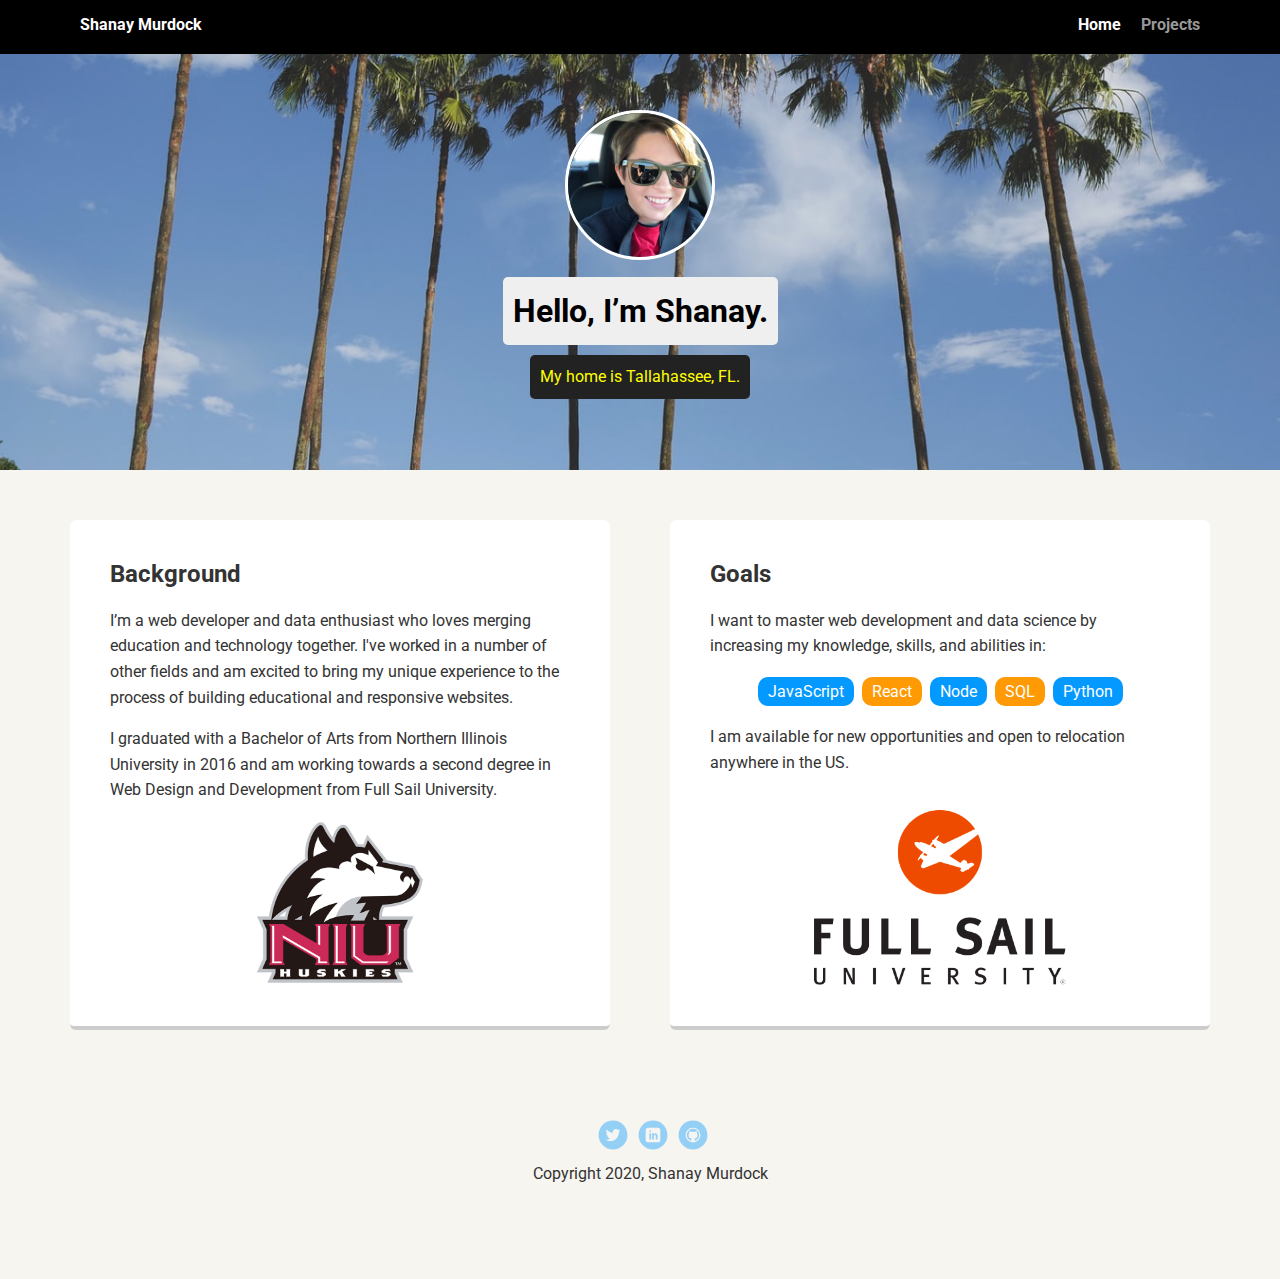
<file: index.html>
<!DOCTYPE html>
<html lang="en">
  <head>
    <meta charset="utf-8" />
    <title>Shanay Murdock | Web Developer</title>
    <meta name="viewport" content="width=device-width, initial-scale=1.0" />
    <link rel="stylesheet" href="styles.css" />
    <link
      href="https://fonts.googleapis.com/css?family=Muli%7CRoboto:400,300,500,700,900"
      rel="stylesheet"
    />
  </head>

  <body>
    <div class="main-nav">
      <ul class="nav">
        <li class="name"><a href="index.html">Shanay Murdock</a></li>
        <li><a class="active" href="index.html">Home</a></li>
        <li><a href="projects.html">Projects</a></li>
      </ul>
    </div>

    <header>
      <img src="images/shanay.jpg" alt="Shanay Murdock" class="profile-image" />
      <h1 class="tag name">Hello, I’m Shanay.</h1>
      <p class="tag location">My home is Tallahassee, FL.</p>
    </header>

    <main class="flex">
      <div class="card">
        <h2>Background</h2>
        <p>
          I’m a web developer and data enthusiast who loves merging education
          and technology together. I've worked in a number of other fields and
          am excited to bring my unique experience to the process of building
          educational and responsive websites.
        </p>
        <p>
          I graduated with a Bachelor of Arts from Northern Illinois University
          in 2016 and am working towards a second degree in Web Design and
          Development from Full Sail University.
        </p>
        <div class="container">
          <img
            class="school"
            src="images/niu.png"
            alt="logo for Northern Illinois University"
          />
        </div>
      </div>

      <div class="card">
        <h2>Goals</h2>
        <p>
          I want to master web development and data science by increasing my
          knowledge, skills, and abilities in:
        </p>
        <ul class="skills">
          <li>JavaScript</li>
          <li>React</li>
          <li>Node</li>
          <li>SQL</li>
          <li>Python</li>
        </ul>
        <p>
          I am available for new opportunities and open to relocation anywhere
          in the US.
        </p>
        <div>
          <br />
          <img
            src="images/full-sail-university-logo-6414.png"
            alt="logo for Full Sail University"
            class="school"
            height="175px"
          />
        </div>
      </div>
    </main>
    <footer>
      <ul>
        <li>
          <a
            href="https://twitter.com/MurdockShanay"
            class="social twitter"
            target="_blank"
            >Twitter</a
          >
        </li>
        <li>
          <a
            href="https://www.linkedin.com/in/shanaymurdock/"
            class="social linkedin"
            target="_blank"
            >LinkedIn</a
          >
        </li>
        <li>
          <a
            href="https://github.com/smmurdock"
            class="social github"
            target="_blank"
            >Github</a
          >
        </li>
      </ul>
      <p class="copyright">Copyright 2020, Shanay Murdock</p>
    </footer>
  </body>
</html>
</file>
<file: styles.css>
/* Global Layout Set-up */
* {
  box-sizing: border-box;
}

body {
  margin: 0;
  padding: 0;
  text-align: center;
  font-family: 'Roboto', sans-serif;
  color: #333;
  background: #f7f5f0;
}
/* Link Styles */

a {
  text-decoration: none;
  color: #999;
}
a:hover {
  color: #6633ff;
}

.active {
  color: #fff;
}

/* Section Styles */

.main-nav {
  width: 100%;
  background: black;
  min-height: 30px;
  padding: 10px;
  position: fixed;
  text-align: center;
}
.nav {
  display: flex;
  justify-content: space-around;
  font-weight: 700;
  list-style-type: none;
  margin: 0 auto;
  padding: 0;
}

.nav .name {
  display: block;
  margin-right: auto;
}

.nav .name a {
  color: #fff;
}

.nav li {
  padding: 5px 10px 10px 10px;
}

.nav a {
  transition: all 0.5s;
}

.nav a:hover {
  color: white;
}

header {
  text-align: center;
  background: url('images/showcase.jpg') no-repeat center center;
  background-size: cover;
  overflow: hidden;
  padding-top: 60px;
}
header {
  line-height: 1.5;
}
header .profile-image {
  margin-top: 50px;
  width: 150px;
  height: 150px;
  border-radius: 50%;
  border: 3px solid white;
  transition: all 0.5s;
}
header .profile-image:hover {
  transform: scale(1.5) rotate(10deg);
}
.tag {
  background-color: #efefef;
  color: black;
  padding: 10px;
  border-radius: 5px;
  display: table;
  margin: 10px auto;
}
.location {
  background-color: #222;
  color: yellow;
}

.flex {
  display: flexbox;
  flex-wrap: wrap;
}

.card {
  margin: 30px;
  padding: 20px 40px 40px;
  max-width: 45%;
  text-align: left;
  background: #fff;
  border-bottom: 4px solid #ccc;
  border-radius: 6px;
  transition: all 0.5s;
}
.card:hover {
  border-color: #3292a6;
}

.card-project {
  margin: 0 auto;
  padding: 20px;
  max-width: 100%;
  display: grid;
  justify-content: center;
  align-items: center;
  text-align: center;
}

.card-project img {
  max-width: 100%;
}

.card-project p {
  color: #333;
}

.card-project .btn {
  color: #fff;
  background-color: #3292a6;
  border: 2px solid #3292a6;
  border-radius: 5px;
  padding: 10px;
}

ul.skills {
  padding: 0;
  text-align: center;
}

.skills li {
  border-radius: 10px;
  display: inline-block;
  background: #ff9904;
  color: white;
  padding: 5px 10px;
  margin: 2px;
}

.skills li:nth-child(odd) {
  background: #0399ff;
}

.school {
  display: flex;
  margin: auto;
  max-width: 300px;
  align-self: center;
}

footer {
  width: 100%;
  min-height: 30px;
  padding: 20px 0 40px 20px;
}

footer .copyright {
  top: -8px;
  font-size: 0.75em;
}

footer ul {
  list-style-type: none;
  margin: 0;
  padding: 0;
}

footer ul li {
  display: inline-block;
}

a.social {
  display: inline-block;
  text-indent: -9999px;
  margin-left: 5px;
  width: 30px;
  height: 30px;
  background-size: 30px 30px;
  opacity: 0.4;
  transition: all 0.5s;
}
a.twitter {
  background-image: url(images/twitter.svg);
}
a.linkedin {
  background-image: url(images/linkedin.svg);
}
a.github {
  background-image: url(images/github.svg);
}
a.social:hover {
  opacity: 1;
}
.clearfix {
  clear: both;
}

/* Styles for larger screens */
@media screen and (min-width: 720px) {
  .flex {
    display: -ms-flexbox; /* TWEENER - IE 10 */
    display: flex;
    max-width: 1200px;
    -ms-flex-pack: distribute;
    justify-content: space-around;
    margin: 0 auto;
  }

  header {
    min-height: 470px;
  }

  .nav {
    max-width: 1200px;
    padding: 0 30px;
  }

  main {
    padding-top: 20px;
  }

  main p {
    line-height: 1.6em;
  }

  footer {
    font-size: 1.3em;
    max-width: 1200px;
    margin: 40px auto;
  }
}
</file>
